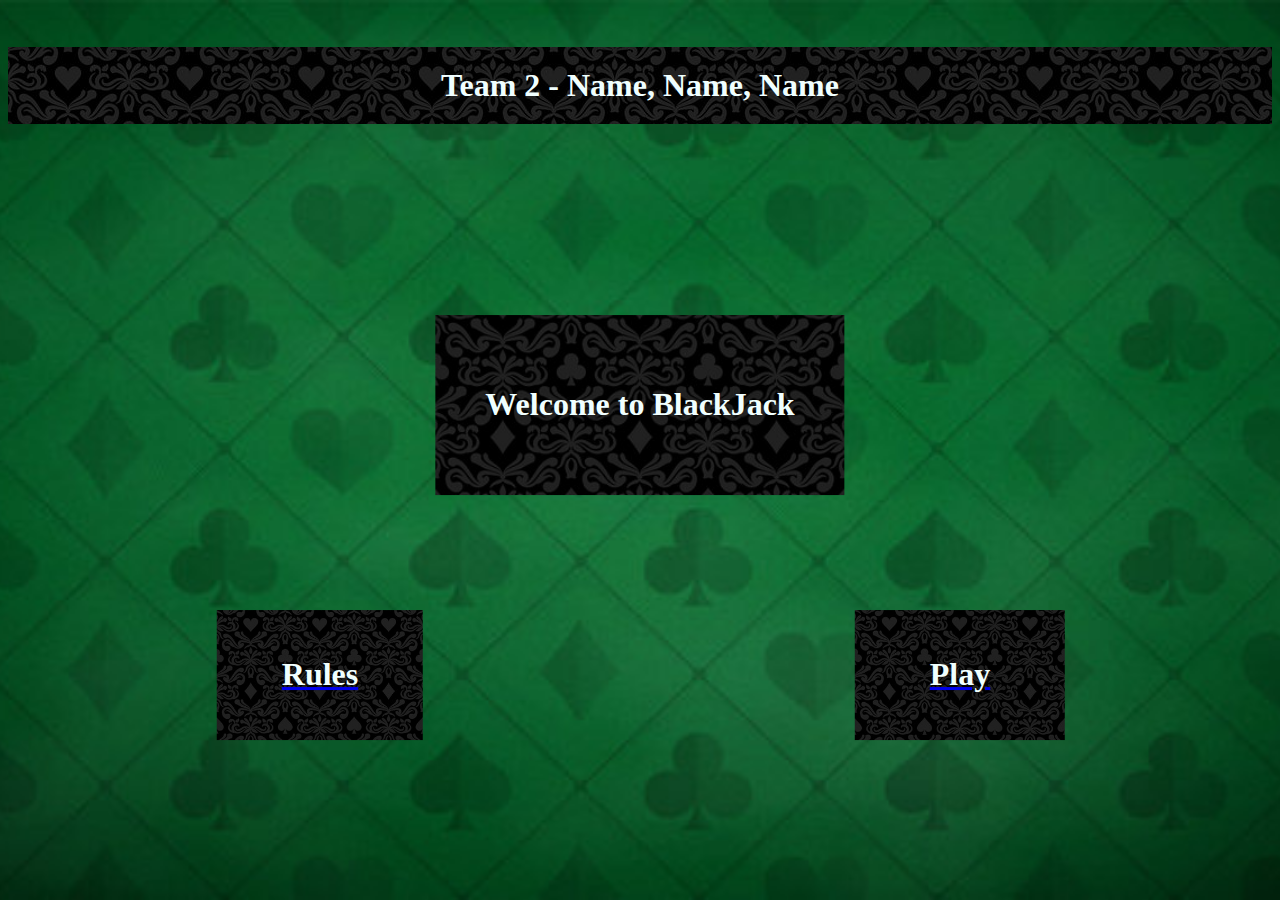
<file: Project1/index.html>
<!DOCTYPE html>
<html lang="en">
<head>
    <meta charset="UTF-8">
    <meta name="viewport" content="width=device-width, initial-scale=1.0">
    <title>BlackJack</title>
    <link rel="stylesheet" href="style.css">
    <link rel="icon" type="image/png" href="Images/BlackJack_Favicon.png">
</head>
<body>

    <embed name="GoodEnough" src="audio/background_music.mp3" loop="false" hidden="true" autostart="true">

    <!-- Welcome banner - Team intro -->
    <div class="team-banner">
        <h1>Team 2 - Name, Name, Name</h1>
    </div>

    <!-- HTML for the Welcome logo-->
    <div class="logo">
        <h1>Welcome to BlackJack</h1>
    </div>

    <!-- HTML for the play button -->
    <div class ="play-button">
        <a href="Play.html"><h1>Play</h1></a>
    </div>

    <!-- HTML for the rule button -->
    <div class="rules">
        <a href="RulePage.html"><h1>Rules</h1></a>
    </div>
    
</body>
</html>
</file>
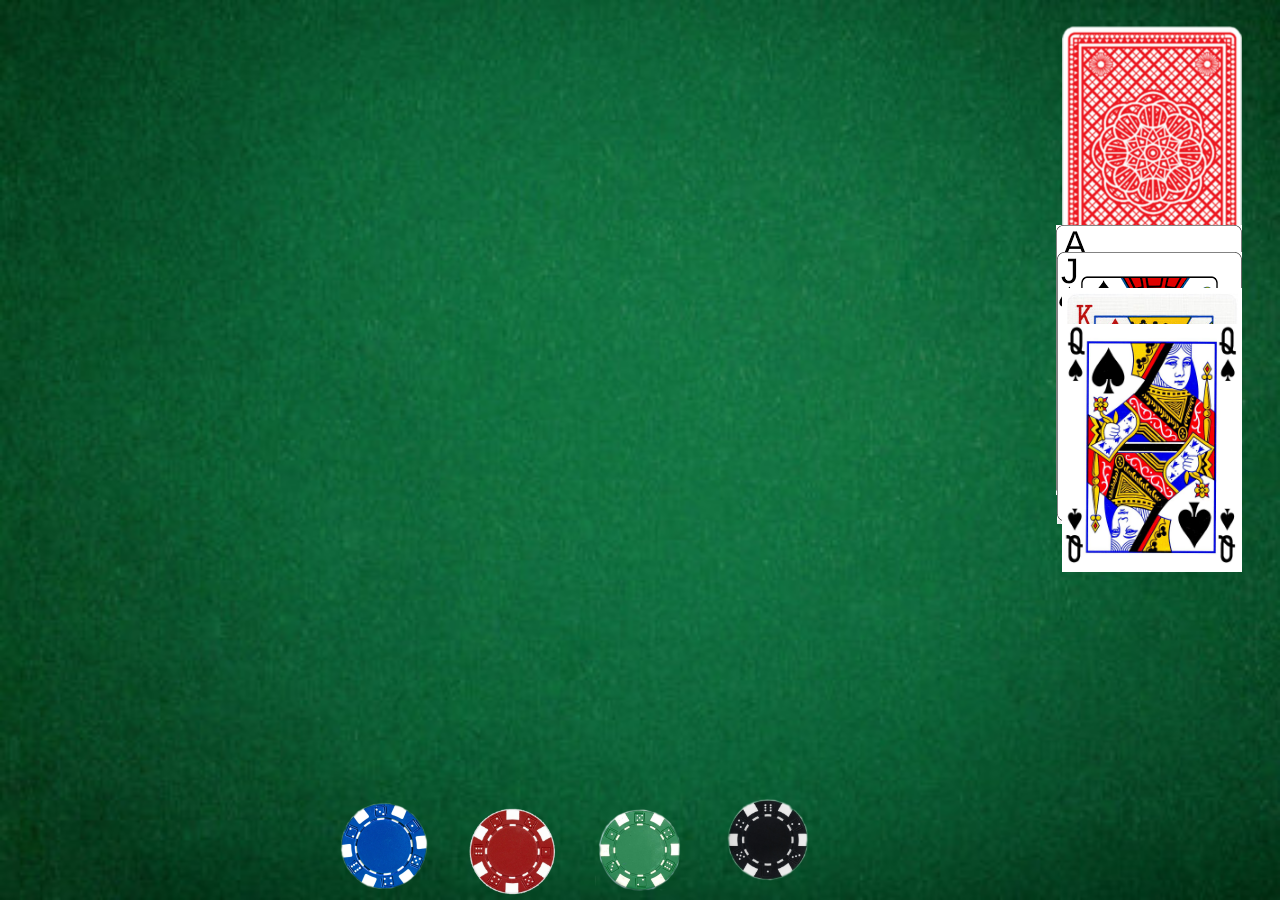
<file: Project1/Play.html>
<!DOCTYPE html>
<html lang="en">
<head>
    <meta charset="UTF-8">
    <meta name="viewport" content="width=device-width, initial-scale=1.0">
    <title>BlackJack</title>
    <link rel="stylesheet" href="style.css">
    <link rel="icon" type="image/png" href="Images/BlackJack_Favicon.png">
</head>
<body class="play-background">
    
    <embed name="GoodEnough" src="audio/background_music.mp3" loop="false" hidden="true" autostart="true">

    <!-- blue chip container -->
    <div class="blue-chip">
        <img src="Images/BlueChip.png">
    </div>

    <!-- red chip container-->
    <div class="red-chip">
        <img src="Images/RedChip.png">
    </div>

    <!-- green chip container -->
    <div class="green-chip">
        <img src="Images/GreenChip.png">
    </div>
    
    <!-- black chip container -->
    <div class="black-chip">
        <img src="Images/BlackChip.png">
    </div>

    <!-- deck of card container -->
    <div class="deck-of-card">
        <img src="Images/DeckOfCards.png">
    </div>

    <!-- Player's Hand container -->
    <div class="player-hand">
        <div class="ace-card">
            <img src="Images/AceCard.png">
        </div>

        <div class="jack-card">
            <img src="Images/JackCard.png">
        </div>
    </div>

    <!-- Dealer Hand Container -->
    <div class="dealer-hand">

        <div class="king-card">
            <img src="Images/KingCard.png">
        </div>

        <div class="queen-card">
            <img src="Images/QueenCard.png">
        </div>
    </div>

</body>
</html>
</file>
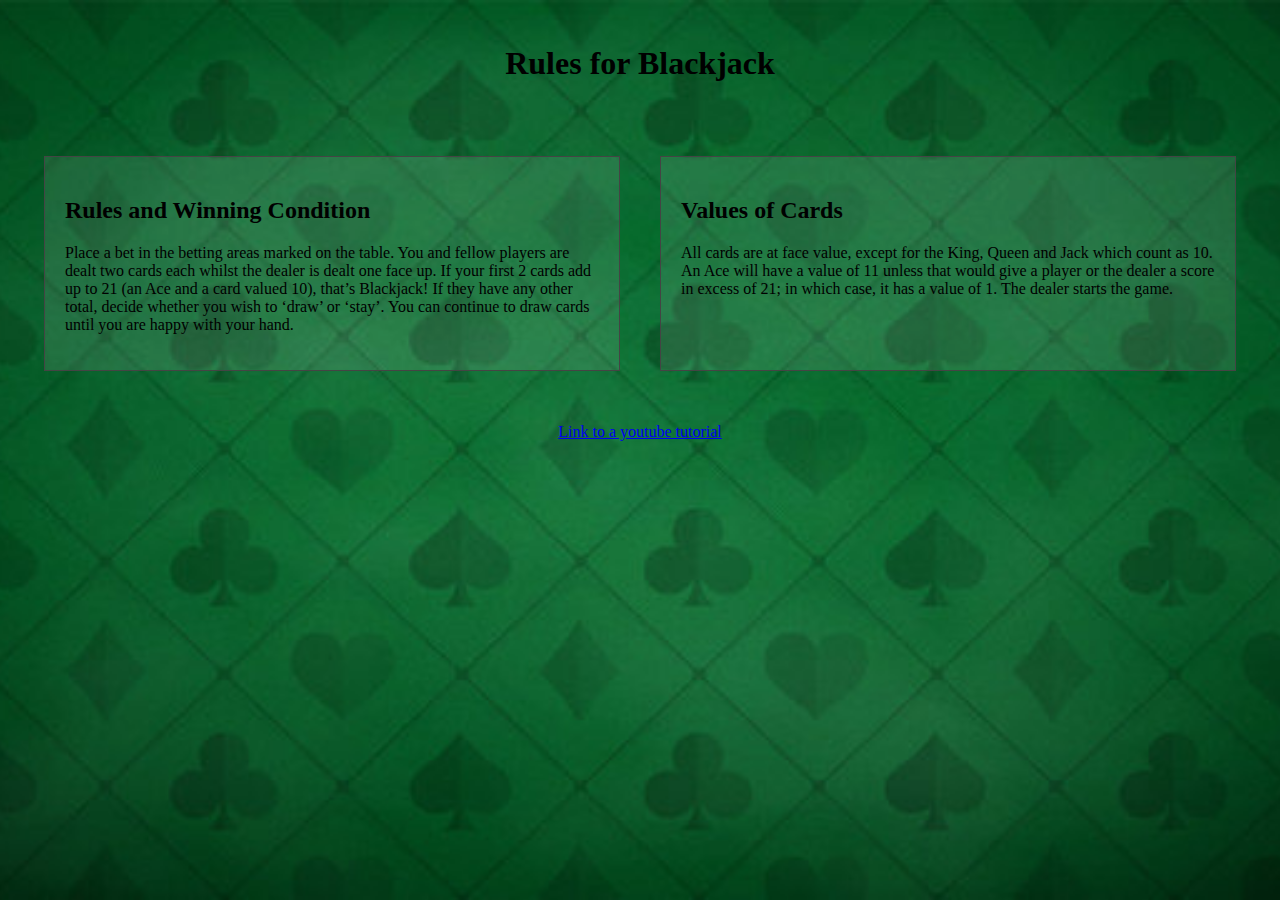
<file: Project1/RulePage.html>
<!DOCTYPE html>
<html lang="en">
<head>
    <meta charset="UTF-8">
    <meta name="viewport" content="width=device-width, initial-scale=1.0">
    <title>BlackJack</title>
    <link rel="icon" type="image/png" href="Images/BlackJack_Favicon.png">
    <link rel="stylesheet" href="style.css">
</head>
<body>
	<div class="container">
	  <header>
		<h1>Rules for Blackjack</h1>
	  </header>

	  <div class="content">
	  
		<div class="rules_rule">
		  <h2>Rules and Winning Condition</h2>
		  <p>Place a bet in the betting areas marked on the table. 
			You and fellow players are dealt two cards each whilst the dealer is dealt one face up. 
			If your first 2 cards add up to 21 (an Ace and a card valued 10), 
			that’s Blackjack! If they have any other total, 
			decide whether you wish to ‘draw’ or ‘stay’. 
			You can continue to draw cards until you are happy with your hand.</p>
		</div>
		
		<div class="values">
		  <h2>Values of Cards</h2>
		  <p>
		  All cards are at face value, except for the King, 
		  Queen and Jack which count as 10. 
		  An Ace will have a value of 11 unless that would give a player or the dealer a score in excess of 21; 
		  in which case, it has a value of 1. The dealer starts the game.
		 </p>
		 </div>
		 
	  </div>
	  <footer>
		<a href="https://www.youtube.com/watch?v=eyoh-Ku9TCI">Link to a youtube tutorial</a>
	  </footer>
	</div>
</body>
</html>
</file>
<file: Project1/style.css>
body {
    background-image: url("Images/Webpage_Background.png");
    background-repeat: no-repeat;
    background-position: center;
    background-attachment: fixed;
    background-size: cover;
}

/* Css for the team banner */
.team-banner {
    background-image: url("Images/logo_background2.png");
}
.team-banner h1 {
    color: azure;
    text-align: center;
    padding: 20px;
}

/* Css for the Welcome logo */

.logo {
    position: absolute;
    top: 45%;
    left: 50%;
    transform: translate(-50%, -50%);
    background-image: url("Images/logo_background2.png");
    background-repeat: no-repeat;
    background-position: center;
    background-attachment: fixed;
    background-size: cover;
}

.logo h1 {
    padding: 50px;
    color: azure;
}
/* End of css for the Welcome logo */

/* Css for the rules logo */

.rules {
    background-image: url("Images/logo_background2.png");
    background-repeat: no-repeat;
    background-position: center;
    background-attachment: fixed;
    background-size: cover;
    position: absolute;
    top: 75%;
    left: 25%;
    transform: translate(-50%, -50%);
}

.rules h1 {
    padding: 25px;
    padding-left: 65px;
    padding-right: 65px;
    color: azure;
}




/* End of Css for the rules logo */

/* Css for the play button */

.play-button {
    background-image: url("Images/logo_background2.png");
    background-repeat: no-repeat;
    background-position: center;
    background-attachment: fixed;
    background-size: cover;
    position: absolute;
    top: 75%;
    left: 75%;
    transform: translate(-50%, -50%);
}

.play-button h1 {
    padding: 25px;
    padding-left: 75px;
    padding-right: 75px;
    color: azure;
}


/* Css for the Rules page */


.container {
    display: flex;
    flex-direction: column;
    height: 100%;
}

header, footer {
  text-align: center;
  padding: 1em;
}

.content {
    display: flex;
    justify-content: center;
    flex: 1;
    padding: 1em;
    flex-direction: row;
    align-items: stretch;
}

.rules_rule{
  background: rgba(255, 255, 255, 0.1);
  border: 1px solid #444;
  padding: 20px;
  width: 45%;
  margin: 20px;
  flex: 50%;
  box-sizing: border-box;
  flex-direction: row;
}

.values {
  background: rgba(255, 255, 255, 0.1);
  border: 1px solid #444;
  padding: 20px;
  width: 45%;
  margin: 20px;
  flex: 50%;
  box-sizing: border-box;
  flex-direction: row;
}



h1 {
  font-size: 2em;
}

h2 {
  font-size: 1.5em;
}





/* Css for Play page */
.play-background {
    background-image: url("Images/RulesPageBackground.png");
    background-repeat: no-repeat;
    background-position: center;
    background-attachment: fixed;
    background-size: cover;
}

/* Blue Chip Css */
.blue-chip img {
    width: 100px; 
    height: auto; 
}

.blue-chip {
    position: absolute;
    left: 30%; 
    bottom: 0; 
    transform: translateX(-50%); 
    transition: transform 0.3s ease; 
}

/* Red Chip Css */

.red-chip img {
    width: 90px; 
    height: auto; 
}

.red-chip {
    position: absolute;
    left: 40%; 
    bottom: 0; 
    transform: translateX(-50%); 
    transition: transform 0.3s ease; 
}

/* Green Chip Css */
.green-chip img {
    width: 90px; 
    height: auto; 
}

.green-chip {
    position: absolute;
    left: 50%; 
    bottom: 0; 
    transform: translateX(-50%); 
    transition: transform 0.3s ease; 
}

/* Black Chip Css */
.black-chip img {
    width: 112px; 
    height: auto; 
}

.black-chip {
    position: absolute;
    left: 60%; 
    bottom: 0; 
    transform: translateX(-50%); 
    transition: transform 0.3s ease; 
}


.deck-of-card img {
    right: 3%;
    position: absolute;
}

/* Ace Card Css */
.ace-card {
    position: absolute;
    top: 25%;
    right: 3%; 
}

/* Jack Card Css */
.jack-card {
    position: absolute;
    top: 28%;
    right: 3%; 
}


/*King Card Css */
.king-card {
    position: absolute;
    top: 32%;
    right: 3%;
}

.king-card img {
    width: 180px; 
    height: auto; 
}

/* Queen Card Css */

.queen-card {
    position: absolute;
    top: 36%;
    right: 3%;
}

.queen-card img {
    width: 180px; 
    height: auto; 
}
</file>
